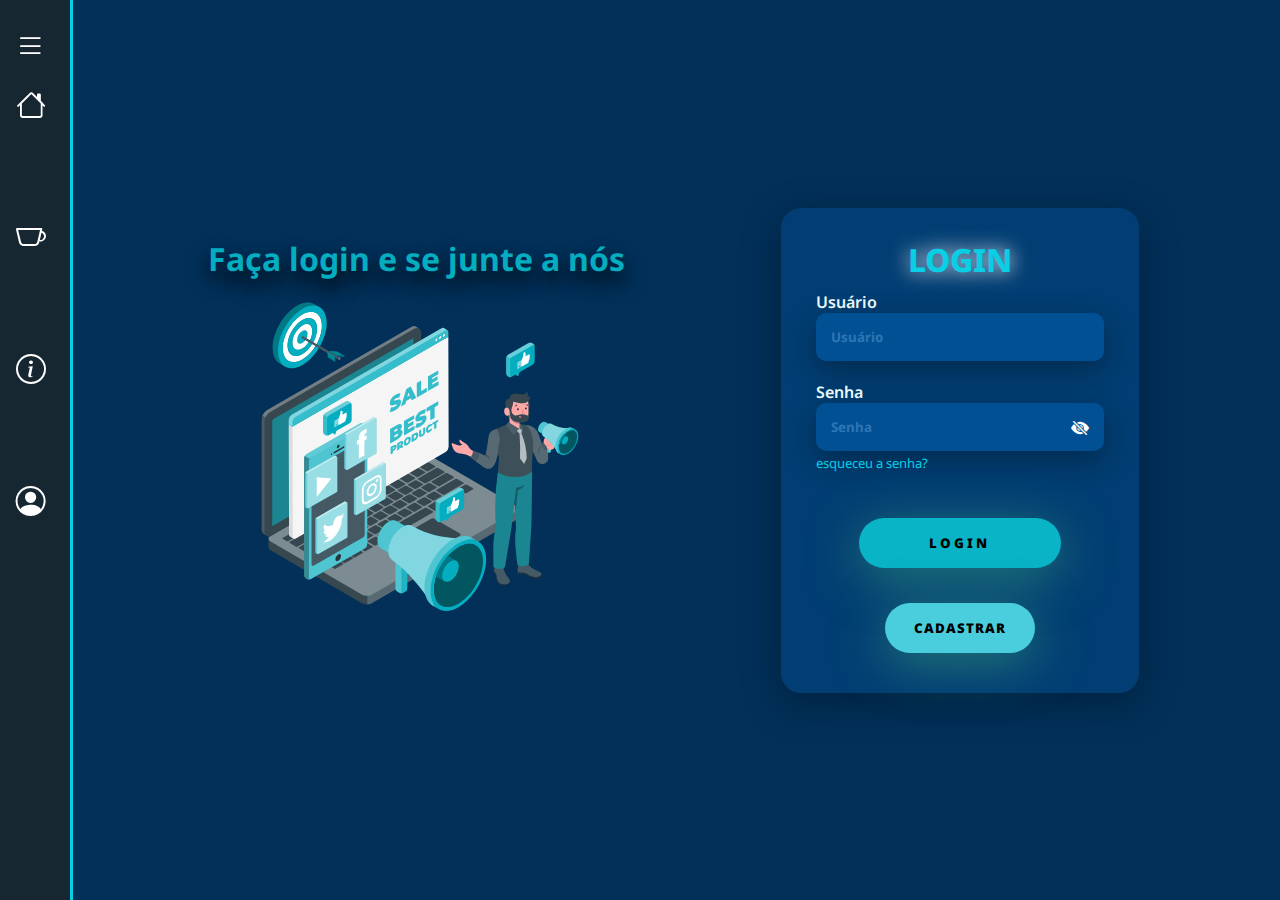
<file: index.html>
<!DOCTYPE html>
<html lang="pt-br">
<head>
    <meta charset="UTF-8">
    <meta name="viewport" content="width=device-width, initial-scale=1.0">
    <title>Login</title>
    <link rel="stylesheet" href="style.css"> 
    <link rel="stylesheet" href="https://cdn.jsdelivr.net/npm/bootstrap-icons@1.11.3/font/bootstrap-icons.min.css">   
</head>
<body>
    <main>
        <div class="main-login">
            <div class="left-login">
                <h1>Faça login e se junte a nós</h1>
                <img class="left-login-image" src="imagens/marketingimg.svg " alt="">
            </div>
            <div class="right-login">
                <div class="card-login">
                    <h1>LOGIN</h1>
                    <div class="textfield">
                        <label for="usuario">Usuário</label>
                        <input type="text" name="usuario" placeholder="Usuário">
                    </div>
                    <div class="textfield">
                        <label for="senha">Senha </label>
                        <input id="password" type="password" class="" name="senha" placeholder="Senha"> 
                        <span class="olinho"><i id="togglePassword" class="bi bi-eye-slash-fill eye-icon"></i></span>
                        <div class="esqueceu-senha">
                            <a href="#">esqueceu a senha?</a>
                        </div>
                    </div>
                    <button type="submit" class="btn-login">LOGIN</button>
                    <a class="link-pag-cadastro" href="pag-cadastro.html"><button class="btn-cadastrar">CADASTRAR</button></a>
                </div>
            </div>
        </div>
    </main>

    <nav class="menu-lateral" id="menu-latera">
        <div class="btn-expandir">
            <i class="bi bi-list" id="btn-exp"></i>
        </div><!--btn-expandir-->

        <ul>
            <li class="item-menu">
                <a href="#">
                    <span class="icon"><i class="bi bi-house"></i></span>
                    <span class="txt-link">Home</span>
                </a>
            </li>
            <li class="item-menu">
                <a href="#">
                    <span class="icon"><i class="bi bi-cup"></i></span>
                    <span class="txt-link">Serviços</span>
                </a>
            </li>
            <li class="item-menu">
                <a href="#">
                    <span class="icon"><i class="bi bi-info-circle"></i></span>
                    <span class="txt-link">Ajuda</span>
                </a>
            </li>
        </li>
        <li class="item-menu">
            <a href="#">
                <span class="icon"><i class="bi bi-person-circle"></i></span>
                <span class="txt-link">Conta</span>
            </a>
        </li>
        </ul>

    </nav>

    <div class="btn-expandir-2">
        <i class="bi bi-list" id="toggle-button"></i>
    </div>



    <script src="menu.js"></script>
</body>
</html>
</file>
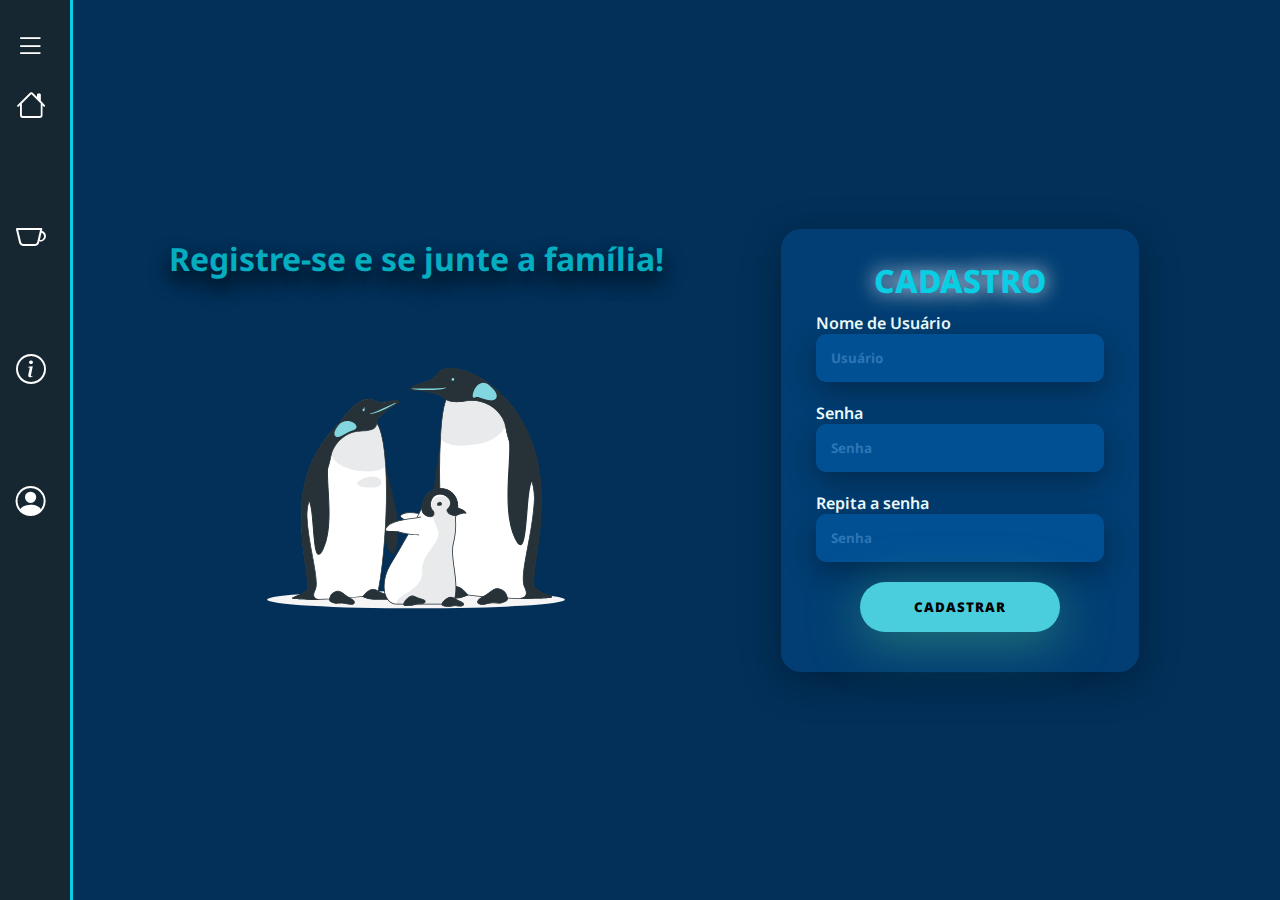
<file: pag-cadastro.html>
<!DOCTYPE html>
<html lang="pt-br">
<head>
    <meta charset="UTF-8">
    <meta name="viewport" content="width=device-width, initial-scale=1.0">
    <title>Registrar</title>
    <link rel="stylesheet" href="styleregister.css">
    <link rel="stylesheet" href="https://cdn.jsdelivr.net/npm/bootstrap-icons@1.11.3/font/bootstrap-icons.min.css">
</head>
<body>
    <main>
        <div class="main-login">
            <div class="left-login">
                <h1>Registre-se e se junte a família!</h1>
                <img class="left-login-image" src="imagens/Penguin family.svg" alt="familia de penguins">
            </div>
            <div class="right-login">
                <div class="card-login">
                    <h1>CADASTRO</h1>
                    <div class="textfield">
                        <label for="usuario">Nome de Usuário</label>
                        <input type="text" name="usuario" placeholder="Usuário">
                    </div>
                    <div class="textfield">
                        <label for="senha">Senha</label>
                        <input type="password" class="" name="senha" placeholder="Senha">
                    </div>
                    <div class="textfield">
                        <label for="senha">Repita a senha</label>
                        <input type="password" class="" name="senha" placeholder="Senha">
                    </div>
                    <a class="link-pag-cadastro" href="pag-cadastro.html"><button class="btn-cadastrar">CADASTRAR</button></a>
                </div>
            </div>
        </div>
    </main>

    <nav class="menu-lateral" id="menu-latera">
        <div class="btn-expandir">
            <i class="bi bi-list" id="btn-exp"></i>
        </div><!--btn-expandir-->

        <ul>
            <li class="item-menu">
                <a href="#">
                    <span class="icon"><i class="bi bi-house"></i></span>
                    <span class="txt-link">Home</span>
                </a>
            </li>
            <li class="item-menu">
                <a href="#">
                    <span class="icon"><i class="bi bi-cup"></i></span>
                    <span class="txt-link">Serviços</span>
                </a>
            </li>
            <li class="item-menu">
                <a href="#">
                    <span class="icon"><i class="bi bi-info-circle"></i></span>
                    <span class="txt-link">Ajuda</span>
                </a>
            </li>
        </li>
        <li class="item-menu">
            <a href="#">
                <span class="icon"><i class="bi bi-person-circle"></i></span>
                <span class="txt-link">Conta</span>
            </a>
        </li>
        </ul>

    </nav>

    <div class="btn-expandir-2">
        <i class="bi bi-list" id="toggle-button"></i>
    </div>



    <script src="menu.js"></script>
</body>
</html>
</file>
<file: style.css>
@charset "UTF-8";
@import url('https://fonts.googleapis.com/css2?family=Noto+Sans:wght@400;700&display=swap');

*{
    margin: 0;
    font-family: 'Noto Sans', sans-serif;
    box-sizing: border-box;
}

/*tela de login*/

body{
    background: #023059;
}

.main-login{
    width: 100vw;
    height: 100vh;
    display: flex;
    justify-content: center;
    align-items: center;
}

.left-login{
width: 50vw;
height: 100vh;
display: flex;
align-items: center;
justify-content: center;
flex-direction: column;
}

.left-login > h1{
    color: #04ADBF;
    text-shadow: 0px 10px 20px black;
}

.left-login-image{
    width: 30vw;
}

.right-login{
    width:35vw;
    height: 100vh;
    display: flex;
    align-items: center;
    justify-content: center;
}

.card-login{
    width: 80%;
    display: flex;
    justify-content: center;
    align-items: center;
    flex-direction: column;
    padding: 30px 35px;
    background: #023E73;
    box-shadow: 0px 10px 40px #00000050;
    border-radius: 20px;
}

.card-login > h1{
    margin: 0;
    font-weight: 800;
    color: #09cee4;
    text-shadow: 0px 0px 20px #ffffff;
}

.textfield{
    width: 100%;
    display: flex;
    flex-direction: column;
    align-items: flex-start;
    justify-content: center;
    margin: 10px 0px;
    position: relative;
}

.textfield > input{
    width: 100%;
    border: none;
    border-radius: 10px;
    padding: 15px;
    outline: none;
    background: #025094;
    box-sizing: border-box;
    box-shadow: 0px 10px 30px #00000050;
}

.textfield >input::placeholder{
    color: #2d76b6;
    font-weight:700 ;
    
}

.textfield > label{
    font-weight: 600;
    color: azure;
}


.btn-login{
    display: flex;
    align-items: center;
    justify-content: center;
    width: 70%;
    height: 50px;
    margin: 25px;
    border: none;
    border-radius: 66px;
    background-color: #09b4c7;
    box-shadow: 0px 10px 50px rgb(36, 122, 122);
    font-weight: 900;
    letter-spacing: 3px;
    cursor: pointer;
    text-transform: uppercase;
}

.btn-cadastrar{
    display: flex;
    align-items: center;
    justify-content: center;
    width: 150px;
    height: 50px;
    margin: 10px;
    border: none;
    border-radius: 66px;
    background-color: #4acedd;
    box-shadow: 0px 10px 50px rgb(36, 122, 122);
    font-weight: 900;
    letter-spacing: 1px;
    cursor: pointer;
    text-transform: uppercase;
}

.link-pag-cadastro{
    text-decoration: none;
}

nav.menu-lateral{
    position: fixed;
    top: 0;
    left: 0;
    width: 70px;
    height: 100%;
    background-color: #162731;
    padding: 25px 0 40px 0%;
    flex-direction: column;
    box-shadow: 3px 0 0 #09cee4;
    transition: .2s;
    overflow: hidden;
    padding-left: 10px;
    transition: .3s;
}


nav.menu-lateral.expandir{
    width: 300px;
}

.btn-expandir{
    width: 100%;
    padding-left: 5px;
}

.btn-expandir > i{
    color: rgb(255, 255, 255);
    font-size: 30px;
    cursor: pointer;
}

ul{
    height: 100%;
    list-style-type: none;
}

ul li.item-menu a{
    transition: .2s; 
}

ul li.item-menu a:hover{
    background: #09cee4;
    border-radius: 3px;
}

ul li.item-menu a{
    color: white;
    text-decoration: none;
    font-size: 20px;
    padding: 20px 4%;
    display: flex;
    margin-bottom: 50px;
    margin-left: -50px;
    line-height: 38px;
}

ul li.item-menu a .txt-link{
    margin-left: 70px;
    transition: .5s;
    opacity: 0;
    flex-shrink: 0;
}

nav.menu-lateral.expandir .txt-link{
    margin-left: 40px;
    opacity: 1;
}

ul li.item-menu a .icon > i{
    font-size: 30px;
    margin-left: 15px;
}


.btn-expandir-2{
    padding-left: 10px;
    border: none;
    position: fixed;
    top: 0;
    left: 0;
    color: rgb(255, 255, 255);
    font-size: 30px;
    cursor: pointer;
    width: 100%;
    padding-left: 10px;
}

.esqueceu-senha > a{
    text-decoration: none;
    color: #09cee4;
    cursor: pointer;
    font-size: small;
    
}

.esqueceu-senha{
    text-align: center;
    margin-bottom: 10px;
    white-space: nowrap;
}

.esqueceu-senha a:hover{
    text-decoration: underline;

}

.olinho{
    color: #ffffff;
    position: absolute;
    right: 15px;
    top: 46%;
    transform: translateY(-50%);
    cursor: pointer;
    user-select: none;
    font-size: large;
    
}
/* responsividade*/

@media only screen and (max-width: 950px){
    .card-login{
        width: 85%;
    }
}
@media only screen and (max-width: 600px){
    .main-login{
        flex-direction: column;
    }
    .left-login > h1{
        display: none;
    }
    .left-login{
        width: 100%;
        height: auto;
    }
    .right-login{
        width: 100%;
        height: auto;
    }
    .left-login-image{
        width: 50vw;
    }
}

@media only screen and (max-width: 600px) {
    body {
        flex-direction: column;
    }

    .menu-lateral{
        width: 100%;
        transform: translateX(-100%);
    }

    .toggle-button {
        display: block;
    }

    .menu-lateral.expanded {
        transform: translateX(0);
    }

    .btn-expandir > i {
        display: none;
    }
}
@media only screen and (max-width: 870px){
    .left-login > h1{
        display: none;
    }
}

@media only screen and (min-width: 600px){
    .btn-expandir-2{
        display: none;
    }
}

@media only screen and (max-width: 622px){
    .esqueceu-senha{
        display: contents;
    }
    .olinho{
       display: block; 
    }

}

@media only screen and (max-width: 600px){
    .olinho{
        top: 52%;
    }
}

/*Tela de registro*/
</file>
<file: styleregister.css>
@charset "UTF-8";
@import url('https://fonts.googleapis.com/css2?family=Noto+Sans:wght@400;700&display=swap');

*{
    margin: 0;
    font-family: 'Noto Sans', sans-serif;
    box-sizing: border-box;
}

body{
    background: #023059;
}

.main-login{
    width: 100vw;
    height: 100vh;
    display: flex;
    justify-content: center;
    align-items: center;
}

.left-login{
width: 50vw;
height: 100vh;
display: flex;
align-items: center;
justify-content: center;
flex-direction: column;
}

.left-login > h1{
    color: #04ADBF;
    text-shadow: 0px 10px 20px black;
}

.left-login-image{
    width: 30vw;
}

.right-login{
    width:35vw;
    height: 100vh;
    display: flex;
    align-items: center;
    justify-content: center;
}

.card-login{
    width: 80%;
    display: flex;
    justify-content: center;
    align-items: center;
    flex-direction: column;
    padding: 30px 35px;
    background: #023E73;
    box-shadow: 0px 10px 40px #00000050;
    border-radius: 20px;
}

.card-login > h1{
    margin: 0;
    font-weight: 800;
    color: #09cee4;
    text-shadow: 0px 0px 20px #ffffff;
}

.textfield{
    width: 100%;
    display: flex;
    flex-direction: column;
    align-items: flex-start;
    justify-content: center;
    margin: 10px 0px;
}

.textfield > input{
    width: 100%;
    border: none;
    border-radius: 10px;
    padding: 15px;
    outline: none;
    background: #025094;
    box-sizing: border-box;
    box-shadow: 0px 10px 30px #00000050;
}

.textfield >input::placeholder{
    color: #2d76b6;
    font-weight:700 ;
    
}

.textfield > label{
    font-weight: 600;
    color: azure;
}


.btn-cadastrar{
    display: flex;
    align-items: center;
    justify-content: center;
    width: 200px;
    height: 50px;
    margin: 10px;
    border: none;
    border-radius: 66px;
    background-color: #4acedd;
    box-shadow: 0px 10px 50px rgb(36, 122, 122);
    font-weight: 900;
    letter-spacing: 1px;
    cursor: pointer;
    text-transform: uppercase;
}

.link-pag-cadastro{
    text-decoration: none;
}

nav.menu-lateral{
    position: fixed;
    top: 0;
    left: 0;
    width: 70px;
    height: 100%;
    background-color: #162731;
    padding: 25px 0 40px 0%;
    flex-direction: column;
    box-shadow: 3px 0 0 #09cee4;
    transition: .2s;
    overflow: hidden;
    padding-left: 10px;
    transition: .3s;
}


nav.menu-lateral.expandir{
    width: 300px;
}

.btn-expandir{
    width: 100%;
    padding-left: 5px;
}

.btn-expandir > i{
    color: rgb(255, 255, 255);
    font-size: 30px;
    cursor: pointer;
}

ul{
    height: 100%;
    list-style-type: none;
}

ul li.item-menu a{
    transition: .2s; 
}

ul li.item-menu a:hover{
    background: #09cee4;
    border-radius: 3px;
}

ul li.item-menu a{
    color: white;
    text-decoration: none;
    font-size: 20px;
    padding: 20px 4%;
    display: flex;
    margin-bottom: 50px;
    margin-left: -50px;
    line-height: 38px;
}

ul li.item-menu a .txt-link{
    margin-left: 70px;
    transition: .5s;
    opacity: 0;
    flex-shrink: 0;
}

nav.menu-lateral.expandir .txt-link{
    margin-left: 40px;
    opacity: 1;
}

ul li.item-menu a .icon > i{
    font-size: 30px;
    margin-left: 15px;
}


.btn-expandir-2{
    padding-left: 10px;
    border: none;
    position: fixed;
    top: 0;
    left: 0;
    color: rgb(255, 255, 255);
    font-size: 30px;
    cursor: pointer;
    width: 100%;
    padding-left: 10px;
}

/* responsividade*/

@media only screen and (max-width: 950px){
    .card-login{
        width: 85%;
    }
}
@media only screen and (max-width: 600px){
    .main-login{
        flex-direction: column;
    }
    .left-login > h1{
        display: none;
    }
    .left-login{
        width: 100%;
        height: auto;
    }
    .right-login{
        width: 100%;
        height: auto;
    }
    .left-login-image{
        width: 50vw;
    }
}

@media only screen and (max-width: 600px) {
    body {
        flex-direction: column;
    }

    .menu-lateral{
        width: 100%;
        transform: translateX(-100%);
    }

    .toggle-button {
        display: block;
    }

    .menu-lateral.expanded {
        transform: translateX(0);
    }

    .btn-expandir > i {
        display: none;
    }
}
@media only screen and (max-width: 870px){
    .left-login > h1{
        display: none;
    }
}

@media only screen and (min-width: 600px){
    .btn-expandir-2{
        display: none;
    }
}
</file>
